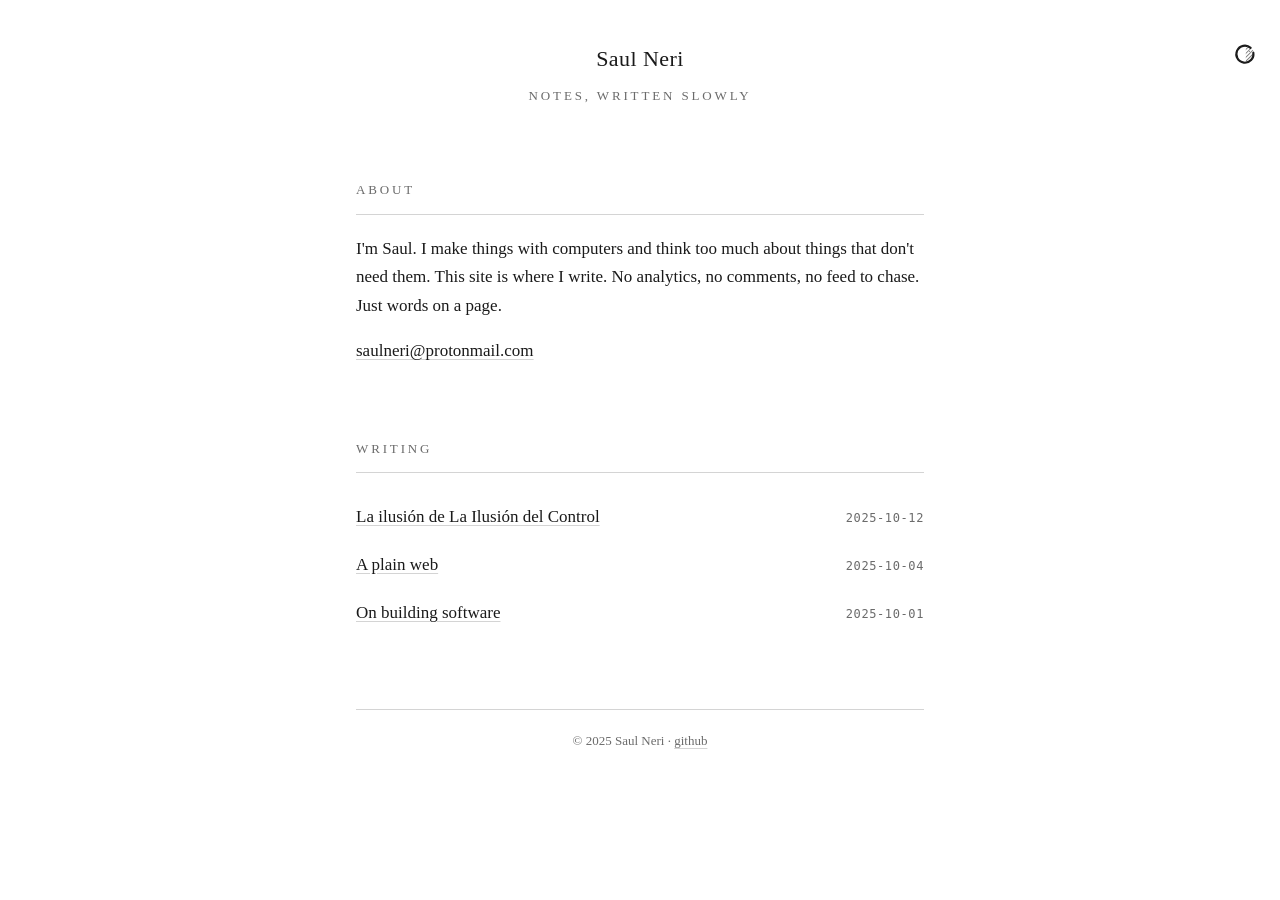
<file: index.html>
<!doctype html>
<html lang="en">
<head>
  <meta charset="utf-8">
  <meta name="viewport" content="width=device-width, initial-scale=1">
  <title>Saul Neri — Notes</title>
  <meta name="description" content="Personal site and writing of Saul Neri.">
  <script>
    try { var t = localStorage.getItem("theme");
      if (t === "dark" || t === "light") document.documentElement.dataset.theme = t;
    } catch (e) {}
  </script>
  <link rel="stylesheet" href="style.css">
</head>
<body>
  <button class="theme-toggle" type="button" aria-label="Toggle dark mode" aria-pressed="false">
    <svg viewBox="0 0 24 24" aria-hidden="true">
      <defs>
        <pattern id="hatch" width="2.6" height="2.6" patternUnits="userSpaceOnUse" patternTransform="rotate(45)">
          <line x1="0" y1="0" x2="0" y2="2.6" stroke="currentColor" stroke-width="0.95"/>
        </pattern>
      </defs>
      <filter id="f-tm" x="-20%" y="-20%" width="140%" height="140%">
        <feTurbulence type="fractalNoise" baseFrequency="0.9" numOctaves="2" seed="11"/>
        <feDisplacementMap in="SourceGraphic" scale="1.4"/>
      </filter>
      <path class="tm-hatch tm-half-r" d="M12 4 a 8 8 0 0 1 0 16 Z" filter="url(#f-tm)"/>
      <path class="tm-hatch tm-half-l" d="M12 4 a 8 8 0 0 0 0 16 Z" filter="url(#f-tm)"/>
      <path class="tm-stroke" d="M16.5 5.5 A 8 8 0 1 0 19 10" filter="url(#f-tm)"/>
    </svg>
  </button>

  <header class="masthead">
    <p class="site-title">Saul Neri</p>
    <p class="site-sub">notes, written slowly</p>
  </header>

  <main>
    <section class="about" aria-labelledby="about-h">
      <h2 id="about-h">About</h2>
      <p>
        I'm Saul. I make things with computers and think too much about
        things that don't need them. This site is where I write. No
        analytics, no comments, no feed to chase. Just words on a page.
      </p>
      <p>
        <a href="mailto:saulneri@protonmail.com">saulneri@protonmail.com</a>
      </p>
    </section>

    <section class="writing" aria-labelledby="writing-h">
      <h2 id="writing-h">Writing</h2>
      <!-- posts:start -->
    <ol class="post-list" reversed>
        <li>
          <a href="posts/la-ilusion-de-la-ilusion-del-control.html">La ilusión de La Ilusión del Control</a>
          <time datetime="2025-10-12">2025-10-12</time>
        </li>
        <li>
          <a href="posts/a-plain-web.html">A plain web</a>
          <time datetime="2025-10-04">2025-10-04</time>
        </li>
        <li>
          <a href="posts/on-slow-software.html">On building software</a>
          <time datetime="2025-10-01">2025-10-01</time>
        </li>
    </ol>
    <!-- posts:end -->
    </section>
  </main>

  <footer>
    <p>© 2025 Saul Neri · <a href="https://github.com/saulno">github</a></p>
  </footer>

  <script>
    (function () {
      var root = document.documentElement;
      var btn = document.querySelector(".theme-toggle");
      function dark() {
        return root.dataset.theme ? root.dataset.theme === "dark"
          : matchMedia("(prefers-color-scheme: dark)").matches;
      }
      function sync() { btn.setAttribute("aria-pressed", String(dark())); }
      btn.addEventListener("click", function () {
        root.dataset.theme = dark() ? "light" : "dark";
        try { localStorage.setItem("theme", root.dataset.theme); } catch (e) {}
        sync();
      });
      sync();
    })();
  </script>
</body>
</html>
</file>
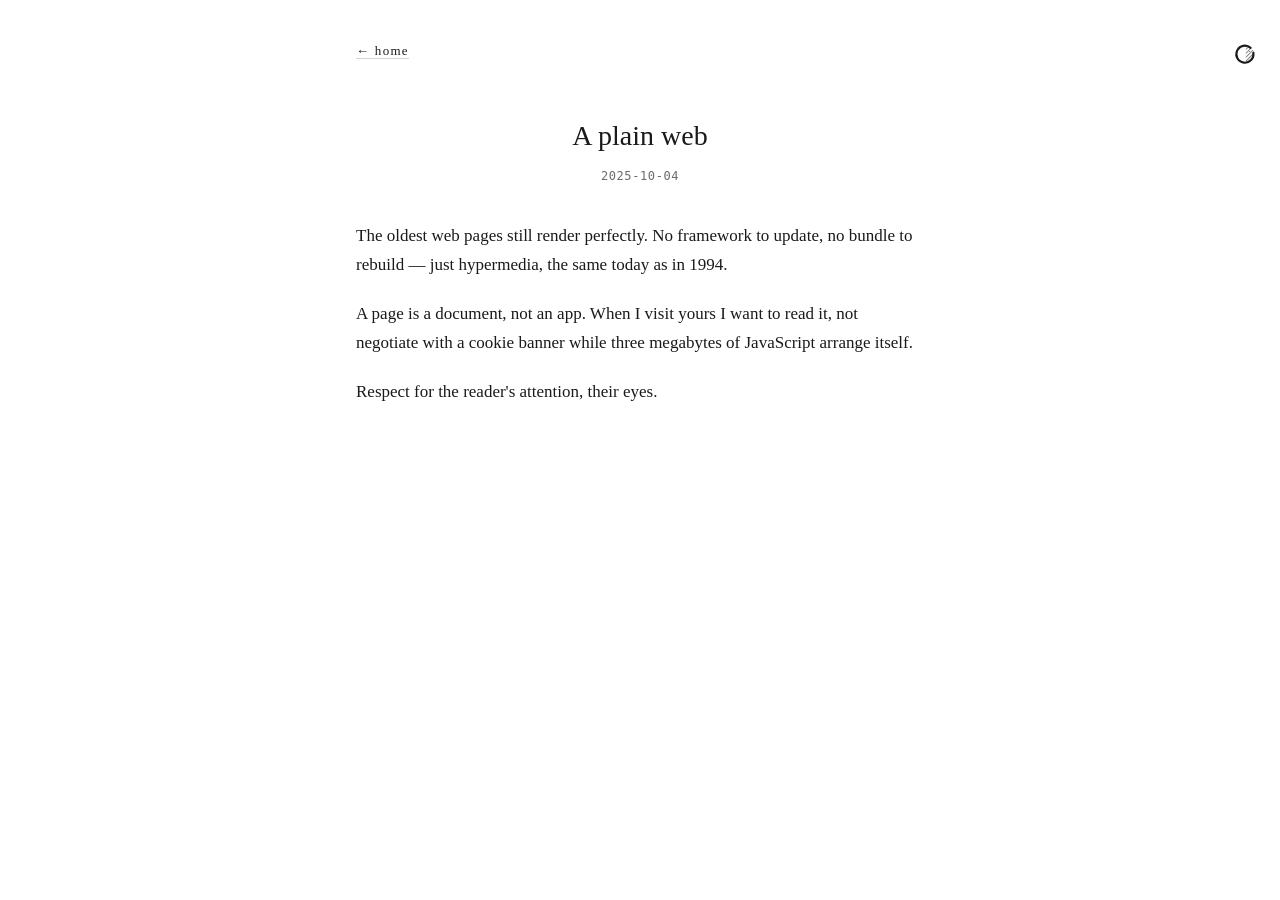
<file: posts/a-plain-web.html>
<!doctype html>
<html lang="en">
<head>
  <meta charset="utf-8">
  <meta name="viewport" content="width=device-width, initial-scale=1">
  <title>A plain web — Saul Neri</title>
  <meta name="description" content="In defense of black text on a white page.">
  <script>
    try { var t = localStorage.getItem("theme");
      if (t === "dark" || t === "light") document.documentElement.dataset.theme = t;
    } catch (e) {}
  </script>
  <link rel="stylesheet" href="../style.css">
</head>
<body>
  <button class="theme-toggle" type="button" aria-label="Toggle dark mode" aria-pressed="false">
    <svg viewBox="0 0 24 24" aria-hidden="true">
      <defs>
        <pattern id="hatch" width="2.6" height="2.6" patternUnits="userSpaceOnUse" patternTransform="rotate(45)">
          <line x1="0" y1="0" x2="0" y2="2.6" stroke="currentColor" stroke-width="0.95"/>
        </pattern>
      </defs>
      <filter id="f-tm" x="-20%" y="-20%" width="140%" height="140%">
        <feTurbulence type="fractalNoise" baseFrequency="0.9" numOctaves="2" seed="11"/>
        <feDisplacementMap in="SourceGraphic" scale="1.4"/>
      </filter>
      <path class="tm-hatch tm-half-r" d="M12 4 a 8 8 0 0 1 0 16 Z" filter="url(#f-tm)"/>
      <path class="tm-hatch tm-half-l" d="M12 4 a 8 8 0 0 0 0 16 Z" filter="url(#f-tm)"/>
      <path class="tm-stroke" d="M16.5 5.5 A 8 8 0 1 0 19 10" filter="url(#f-tm)"/>
    </svg>
  </button>

  <nav aria-label="Site">
    <a href="../index.html">&larr; home</a>
  </nav>

  <main>
    <article>
      <header>
        <h1>A plain web</h1>
        <p class="date"><time datetime="2025-10-04">2025-10-04</time></p>
      </header>

      <p>The oldest web pages still render perfectly. No framework to update, no bundle to rebuild — just hypermedia, the same today as in 1994.</p>
      <p>A page is a document, not an app. When I visit yours I want to read it, not negotiate with a cookie banner while three megabytes of JavaScript arrange itself.</p>
      <p>Respect for the reader's attention, their eyes.</p>
    </article>
  </main>

  <script>
    (function () {
      var root = document.documentElement;
      var btn = document.querySelector(".theme-toggle");
      function dark() {
        return root.dataset.theme ? root.dataset.theme === "dark"
          : matchMedia("(prefers-color-scheme: dark)").matches;
      }
      function sync() { btn.setAttribute("aria-pressed", String(dark())); }
      btn.addEventListener("click", function () {
        root.dataset.theme = dark() ? "light" : "dark";
        try { localStorage.setItem("theme", root.dataset.theme); } catch (e) {}
        sync();
      });
      sync();
    })();
  </script>
</body>
</html>
</file>
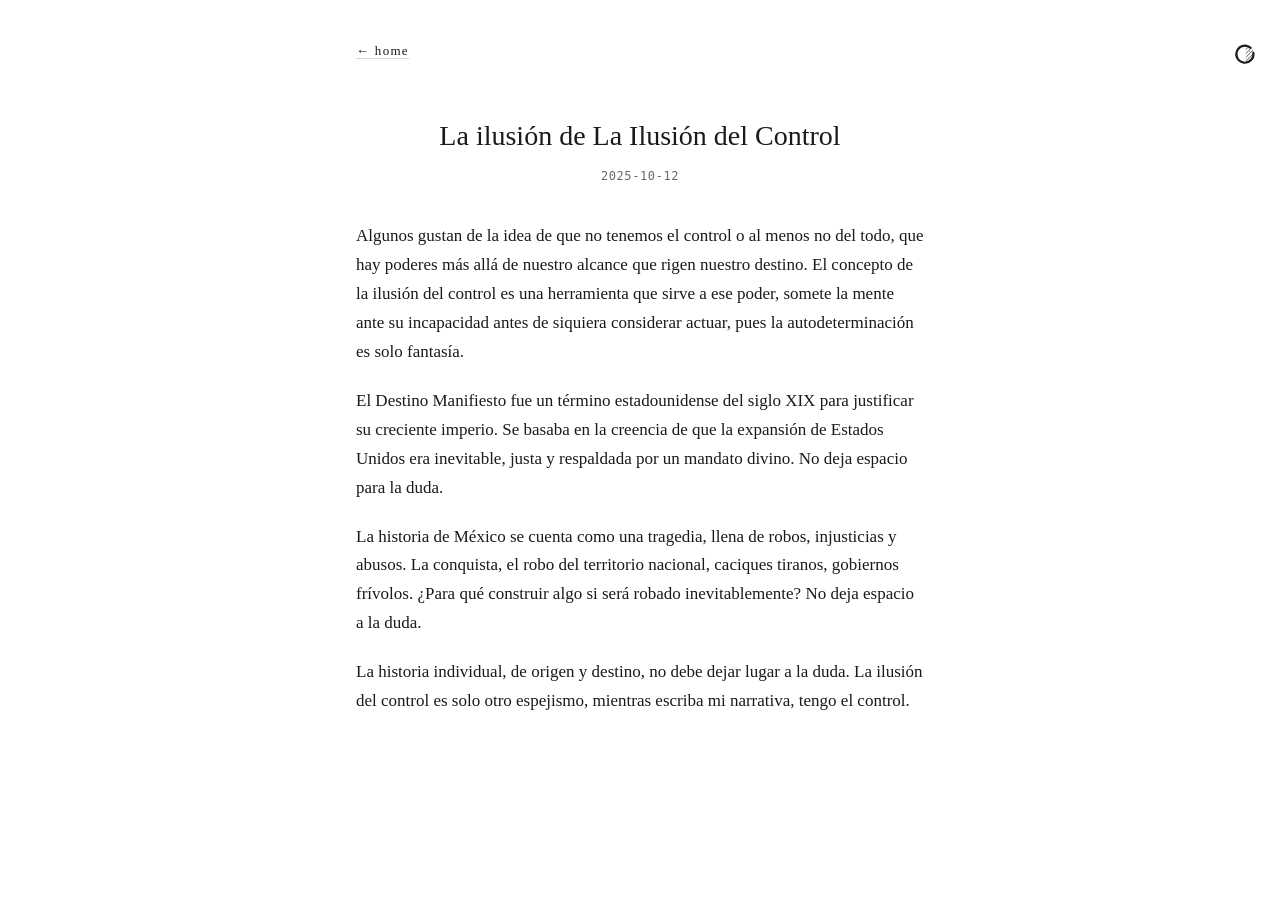
<file: posts/la-ilusion-de-la-ilusion-del-control.html>
<!doctype html>
<html lang="en">
<head>
  <meta charset="utf-8">
  <meta name="viewport" content="width=device-width, initial-scale=1">
  <title>La ilusión de La Ilusión del Control — Saul Neri</title>
  <meta name="description" content="Sobre la dualidad mental de la posesión del control.">
  <script>
    try { var t = localStorage.getItem("theme");
      if (t === "dark" || t === "light") document.documentElement.dataset.theme = t;
    } catch (e) {}
  </script>
  <link rel="stylesheet" href="../style.css">
</head>
<body>
  <button class="theme-toggle" type="button" aria-label="Toggle dark mode" aria-pressed="false">
    <svg viewBox="0 0 24 24" aria-hidden="true">
      <defs>
        <pattern id="hatch" width="2.6" height="2.6" patternUnits="userSpaceOnUse" patternTransform="rotate(45)">
          <line x1="0" y1="0" x2="0" y2="2.6" stroke="currentColor" stroke-width="0.95"/>
        </pattern>
      </defs>
      <filter id="f-tm" x="-20%" y="-20%" width="140%" height="140%">
        <feTurbulence type="fractalNoise" baseFrequency="0.9" numOctaves="2" seed="11"/>
        <feDisplacementMap in="SourceGraphic" scale="1.4"/>
      </filter>
      <path class="tm-hatch tm-half-r" d="M12 4 a 8 8 0 0 1 0 16 Z" filter="url(#f-tm)"/>
      <path class="tm-hatch tm-half-l" d="M12 4 a 8 8 0 0 0 0 16 Z" filter="url(#f-tm)"/>
      <path class="tm-stroke" d="M16.5 5.5 A 8 8 0 1 0 19 10" filter="url(#f-tm)"/>
    </svg>
  </button>

  <nav aria-label="Site">
    <a href="../index.html">&larr; home</a>
  </nav>

  <main>
    <article>
      <header>
        <h1>La ilusión de La Ilusión del Control</h1>
        <p class="date"><time datetime="2025-10-12">2025-10-12</time></p>
      </header>

      <p>Algunos gustan de la idea de que no tenemos el control o al menos no del todo, que hay poderes más allá de nuestro alcance que rigen nuestro destino. El concepto de la ilusión del control es una herramienta que sirve a ese poder, somete la mente ante su incapacidad antes de siquiera considerar actuar, pues la autodeterminación es solo fantasía.</p>
      <p>El Destino Manifiesto fue un término estadounidense del siglo XIX para justificar su creciente imperio. Se basaba en la creencia de que la expansión de Estados Unidos era inevitable, justa y respaldada por un mandato divino. No deja espacio para la duda.</p>
      <p>La historia de México se cuenta como una tragedia, llena de robos, injusticias y abusos. La conquista, el robo del territorio nacional, caciques tiranos, gobiernos frívolos. ¿Para qué construir algo si será robado inevitablemente? No deja espacio a la duda.</p>
      <p>La historia individual, de origen y destino, no debe dejar lugar a la duda. La ilusión del control es solo otro espejismo, mientras escriba mi narrativa, tengo el control.</p>
    </article>
  </main>

  <script>
    (function () {
      var root = document.documentElement;
      var btn = document.querySelector(".theme-toggle");
      function dark() {
        return root.dataset.theme ? root.dataset.theme === "dark"
          : matchMedia("(prefers-color-scheme: dark)").matches;
      }
      function sync() { btn.setAttribute("aria-pressed", String(dark())); }
      btn.addEventListener("click", function () {
        root.dataset.theme = dark() ? "light" : "dark";
        try { localStorage.setItem("theme", root.dataset.theme); } catch (e) {}
        sync();
      });
      sync();
    })();
  </script>
</body>
</html>
</file>
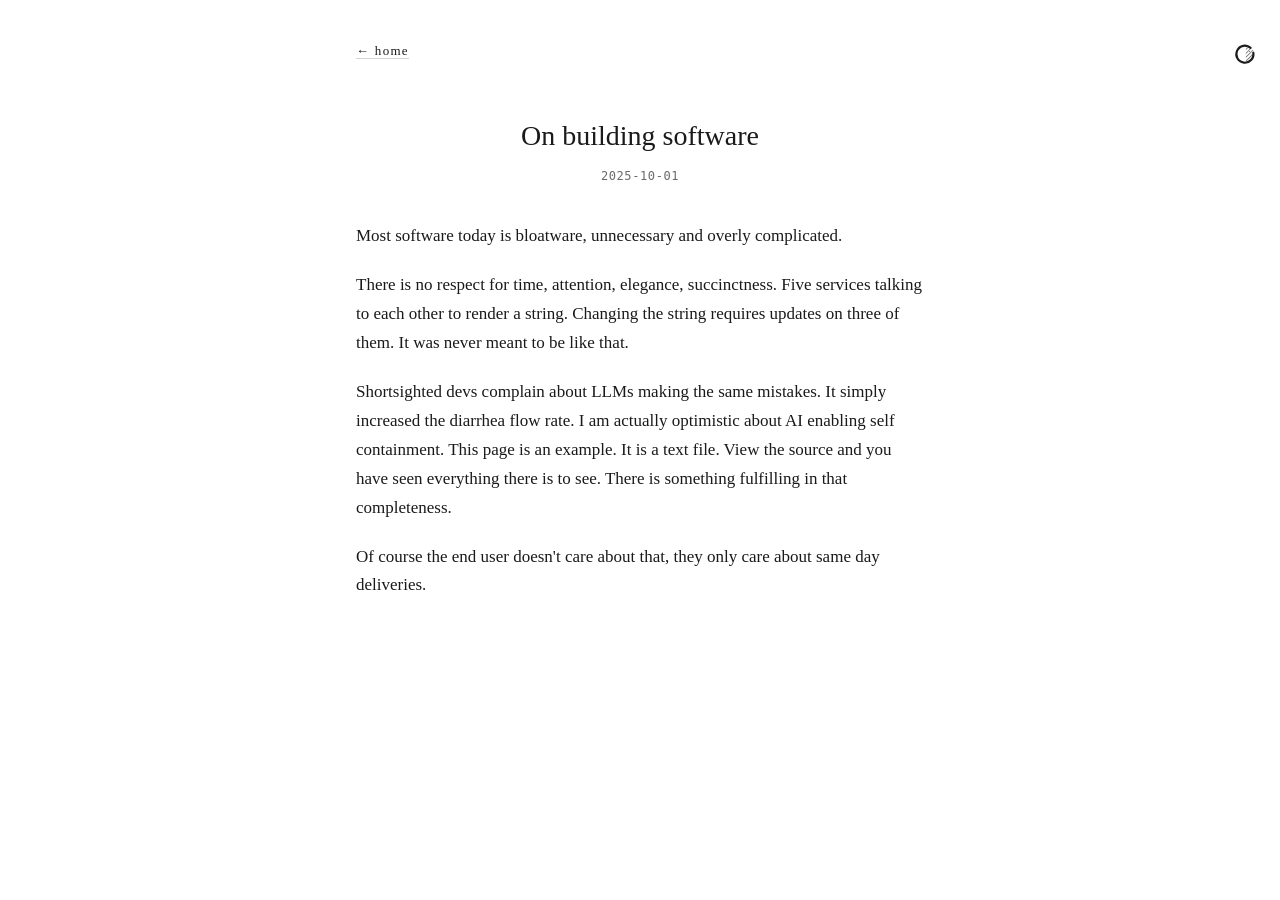
<file: posts/on-slow-software.html>
<!doctype html>
<html lang="en">
<head>
  <meta charset="utf-8">
  <meta name="viewport" content="width=device-width, initial-scale=1">
  <title>On building software — Saul Neri</title>
  <meta name="description" content="On the current state of software development.">
  <script>
    try { var t = localStorage.getItem("theme");
      if (t === "dark" || t === "light") document.documentElement.dataset.theme = t;
    } catch (e) {}
  </script>
  <link rel="stylesheet" href="../style.css">
</head>
<body>
  <button class="theme-toggle" type="button" aria-label="Toggle dark mode" aria-pressed="false">
    <svg viewBox="0 0 24 24" aria-hidden="true">
      <defs>
        <pattern id="hatch" width="2.6" height="2.6" patternUnits="userSpaceOnUse" patternTransform="rotate(45)">
          <line x1="0" y1="0" x2="0" y2="2.6" stroke="currentColor" stroke-width="0.95"/>
        </pattern>
      </defs>
      <filter id="f-tm" x="-20%" y="-20%" width="140%" height="140%">
        <feTurbulence type="fractalNoise" baseFrequency="0.9" numOctaves="2" seed="11"/>
        <feDisplacementMap in="SourceGraphic" scale="1.4"/>
      </filter>
      <path class="tm-hatch tm-half-r" d="M12 4 a 8 8 0 0 1 0 16 Z" filter="url(#f-tm)"/>
      <path class="tm-hatch tm-half-l" d="M12 4 a 8 8 0 0 0 0 16 Z" filter="url(#f-tm)"/>
      <path class="tm-stroke" d="M16.5 5.5 A 8 8 0 1 0 19 10" filter="url(#f-tm)"/>
    </svg>
  </button>

  <nav aria-label="Site">
    <a href="../index.html">&larr; home</a>
  </nav>

  <main>
    <article>
      <header>
        <h1>On building software</h1>
        <p class="date"><time datetime="2025-10-01">2025-10-01</time></p>
      </header>

      <p>Most software today is bloatware, unnecessary and overly complicated. </p>
      <p>There is no respect for time, attention, elegance, succinctness. Five services talking to each other to render a string. Changing the string requires updates on three of them. It was never meant to be like that.</p>
      <p>Shortsighted devs complain about LLMs making the same mistakes. It simply increased the diarrhea flow rate. I am actually optimistic about AI enabling self containment. This page is an example. It is a text file. View the source and you have seen everything there is to see. There is something fulfilling in that completeness.</p>
      <p>Of course the end user doesn't care about that, they only care about same day deliveries.</p>
    </article>
  </main>

  <script>
    (function () {
      var root = document.documentElement;
      var btn = document.querySelector(".theme-toggle");
      function dark() {
        return root.dataset.theme ? root.dataset.theme === "dark"
          : matchMedia("(prefers-color-scheme: dark)").matches;
      }
      function sync() { btn.setAttribute("aria-pressed", String(dark())); }
      btn.addEventListener("click", function () {
        root.dataset.theme = dark() ? "light" : "dark";
        try { localStorage.setItem("theme", root.dataset.theme); } catch (e) {}
        sync();
      });
      sync();
    })();
  </script>
</body>
</html>
</file>
<file: style.css>
/* saulno.github.io — black & white, no frills, all taste. */

:root {
  --ink: #1a1a1a;
  --paper: #fff;
  --faded: #6b6b6b;
  --rule: #d4d4d4;
}

:root[data-theme="dark"] {
  --ink: #e8e8e8;
  --paper: #161616;
  --faded: #9a9a9a;
  --rule: #3a3a3a;
}

@media (prefers-color-scheme: dark) {
  :root:not([data-theme="light"]) {
    --ink: #e8e8e8;
    --paper: #161616;
    --faded: #9a9a9a;
    --rule: #3a3a3a;
  }
}

* {
  box-sizing: border-box;
  margin: 0;
  padding: 0;
}

body {
  background: var(--paper);
  color: var(--ink);
  font: 1.0625rem/1.7 "Iowan Old Style", "Palatino Linotype", Palatino,
    Georgia, serif;
  max-width: 38rem;
  margin: 0 auto;
  padding: 2.5rem 1.25rem 4rem;
}

/* ---- masthead ---- */

.masthead {
  margin-bottom: 4.5rem;
  text-align: center;
}

.site-title {
  font-size: 1.375rem;
  letter-spacing: 0.02em;
}

.site-sub {
  color: var(--faded);
  font-size: 0.8125rem;
  letter-spacing: 0.22em;
  text-transform: uppercase;
  margin-top: 0.5rem;
}

/* ---- sections ---- */

h2 {
  font-size: 0.8125rem;
  font-weight: normal;
  letter-spacing: 0.22em;
  text-transform: uppercase;
  color: var(--faded);
  padding-bottom: 0.75rem;
  margin-bottom: 1.25rem;
  border-bottom: 1px solid var(--rule);
}

.about {
  margin-bottom: 4.5rem;
}

.about p + p {
  margin-top: 1rem;
}

/* ---- post list ---- */

.post-list {
  list-style: none;
}

.post-list li {
  display: flex;
  justify-content: space-between;
  align-items: baseline;
  gap: 1rem;
  padding: 0.6rem 0;
}

.post-list a {
  flex: 1;
}

.post-list time {
  color: var(--faded);
  font: 0.75rem/1 ui-monospace, "SF Mono", Menlo, monospace;
  letter-spacing: 0.05em;
  white-space: nowrap;
}

/* ---- article ---- */

article header {
  margin: 3.5rem 0 2.5rem;
  text-align: center;
}

article h1 {
  font-size: 1.75rem;
  font-weight: normal;
  line-height: 1.3;
}

article .date {
  color: var(--faded);
  font: 0.75rem/1 ui-monospace, "SF Mono", Menlo, monospace;
  letter-spacing: 0.05em;
  margin-top: 1rem;
}

article p + p {
  margin-top: 1.25rem;
}

/* Markdown subheadings inside a post: quiet, not label-styled */
article h2,
article h3 {
  font-size: 1.125rem;
  color: var(--ink);
  letter-spacing: normal;
  text-transform: none;
  border-bottom: 0;
  padding-bottom: 0;
  margin: 2.5rem 0 1rem;
}

article pre {
  font: 0.8125rem/1.6 ui-monospace, "SF Mono", Menlo, monospace;
  padding: 1rem 1.25rem;
  margin: 1.5rem 0;
  overflow-x: auto;
  border-left: 2px solid var(--rule);
}

article code {
  font: 0.85em ui-monospace, "SF Mono", Menlo, monospace;
}

article pre code {
  font-size: inherit;
}

article blockquote {
  color: var(--faded);
  font-style: italic;
  padding-left: 1.25rem;
  margin: 1.5rem 0;
  border-left: 2px solid var(--rule);
}

article ul,
article ol {
  margin: 1.25rem 0 1.25rem 1.5rem;
}

article li + li {
  margin-top: 0.4rem;
}

article hr {
  border: 0;
  border-top: 1px solid var(--rule);
  margin: 2.5rem auto;
  width: 6rem;
}

article footer {
  margin-top: 3.5rem;
  text-align: right;
  color: var(--faded);
  font-style: italic;
}

/* ---- small bits ---- */

nav[aria-label="Site"] {
  font-size: 0.8125rem;
  letter-spacing: 0.1em;
  margin-bottom: 3rem;
}

footer {
  color: var(--faded);
  font-size: 0.8125rem;
  margin-top: 4.5rem;
  padding-top: 1.25rem;
  border-top: 1px solid var(--rule);
  text-align: center;
}

a {
  color: inherit;
  text-decoration: underline;
  text-decoration-color: var(--rule);
  text-underline-offset: 0.2em;
}

a:hover {
  text-decoration-color: var(--ink);
}

:focus-visible {
  outline: 2px solid var(--ink);
  outline-offset: 2px;
}

::selection {
  background: var(--ink);
  color: var(--paper);
}

/* ---- theme toggle ---- */

.theme-toggle {
  position: absolute;
  top: 2.45rem;
  right: 1.15rem;
  width: 2rem;
  height: 2rem;
  padding: 0.2rem;
  border: 0;
  background: none;
  color: var(--ink);
  cursor: pointer;
}

.theme-toggle svg {
  display: block;
  width: 100%;
  height: 100%;
}

/* ensō half-moon: brush stroke + pencil-hatched half that flips with the theme */
.tm-stroke {
  fill: none;
  stroke: currentColor;
  stroke-width: 2;
  stroke-linecap: round;
}

.tm-hatch { fill: url(#hatch); }

.tm-half-l { display: none; }

:root[data-theme="dark"] .tm-half-l { display: block; }
:root[data-theme="dark"] .tm-half-r { display: none; }

@media (prefers-color-scheme: dark) {
  :root:not([data-theme="light"]) .tm-half-l { display: block; }
  :root:not([data-theme="light"]) .tm-half-r { display: none; }
}

.theme-toggle:focus-visible {
  outline: 2px solid var(--ink);
  outline-offset: 2px;
}

@media (max-width: 30rem) {
  body {
    padding-top: 2rem;
  }
  .post-list li {
    flex-direction: column;
    gap: 0.2rem;
  }
}
</file>
